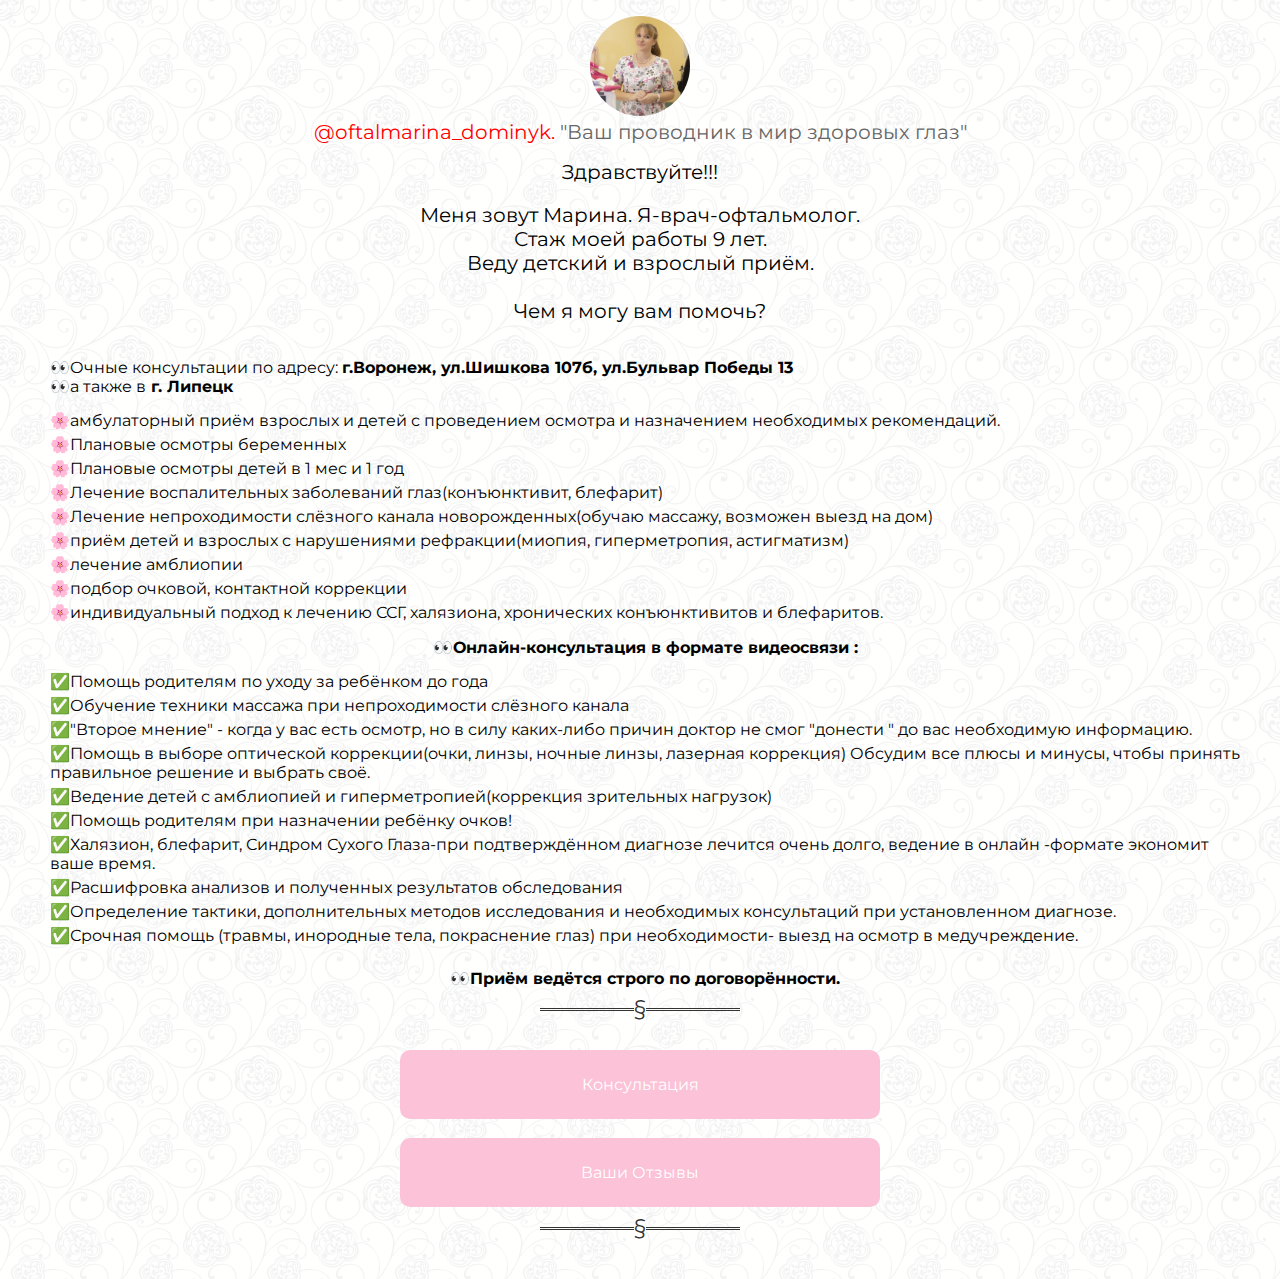
<file: index.html>
<!DOCTYPE html>
<html lang="ru">

<head>
	<link href="https://fonts.googleapis.com/css2?family=Montserrat:wght@300;400;500;700&display=swap" rel="stylesheet">
	<meta charset="UTF-8">
	<meta name="viewport" content="width=device-width, initial-scale=1.0">
	<title>ОФТАЛЬМОЛОГ / Воронеж</title>
	<link rel="shortcut icon" href="/img/favicon.ico" type="image/x-icon">
	<link rel="stylesheet" href="style.css">
</head>

<body>
	<main>
		<div class="wrapper">
			<div class="container">
				<header>
					<div class="header">
						<div class="figure">
							<figure class="fig">
								<a href="index.html" title="Главная"><img src="img/inst_logo.jpeg" width="100" height="100"
										alt="Log_img"></a>
								<figcaption>
									<p> <span>@oftalmarina_dominyk.</span> "Ваш проводник в мир здоровых глаз"</p>
								</figcaption>
							</figure>
						</div>
						<div class="head_title">
							<p>Здравствуйте!!!</p>
							⠀<p>Меня зовут Марина. Я-врач-офтальмолог. <br>
								Стаж моей работы 9 лет. <br>
								Веду детский и взрослый приём. <br><br>
								Чем я могу вам помочь?</p>
							⠀⠀<p></p>
							<ul>
								<li class="first_fix">👀Очные консультации по адресу: <b>г.Воронеж, ул.Шишкова 107б, ул.Бульвар Победы
										13</b>
								</li>
								<li class="first_fix">👀а также в<b> г. Липецк</b>
								</li>
								<li class="second">🌸амбулаторный приём взрослых и детей с проведением осмотра и назначением необходимых
									рекомендаций.
								</li>
								<li>🌸Плановые осмотры беременных</li>
								<li>🌸Плановые осмотры детей в 1 мес и 1 год</li>
								<li>🌸Лечение воспалительных заболеваний глаз(конъюнктивит, блефарит)</li>
								<li>🌸Лечение непроходимости слёзного канала новорожденных(обучаю массажу, возможен выезд на дом)</li>
								<li>🌸приём детей и взрослых с нарушениями рефракции(миопия, гиперметропия, астигматизм)</li>
								<li>🌸лечение амблиопии</li>
								<li>🌸подбор очковой, контактной коррекции</li>
								<li>🌸индивидуальный подход к лечению ССГ, халязиона, хронических конъюнктивитов и блефаритов.</li>
							</ul>

							<ul>
								<li class="first_fix center">👀<b>Онлайн-консультация в формате видеосвязи :</b></li>
								<li class="second">✅Помощь родителям по уходу за ребёнком до года</li>
								<li>✅Обучение техники массажа при непроходимости слёзного канала</li>
								<li>✅"Второе мнение" - когда у вас есть осмотр, но в силу каких-либо причин доктор не смог "донести " до
									вас
									необходимую информацию.</li>
								<li>✅Помощь в выборе оптической коррекции(очки, линзы, ночные линзы, лазерная коррекция) Обсудим все
									плюсы и
									минусы,
									чтобы принять правильное решение и выбрать своё.</li>
								<li>✅Ведение детей с амблиопией и гиперметропией(коррекция зрительных нагрузок)</li>
								<li>✅Помощь родителям при назначении ребёнку очков!</li>
								<li>✅Халязион, блефарит, Синдром Сухого Глаза-при подтверждённом диагнозе лечится очень долго, ведение в
									онлайн
									-формате экономит ваше время.</li>
								<li>✅Расшифровка анализов и полученных результатов обследования</li>
								<li>✅Определение тактики, дополнительных методов исследования и необходимых консультаций при
									установленном
									диагнозе.</li>
								<li>✅Срочная помощь (травмы, инородные тела, покраснение глаз) при необходимости- выезд на осмотр в
									медучреждение.</li>
								<br>
								<li class="center"> 👀<b>Приём ведётся строго по договорённости.</b></li>
							</ul>
						</div>
					</div>
				</header>
				<main>
					<hr class="style-eight">
					<a class="button" href="Consultation.html">Консультация</a>
					<br>
					<a class="button" href="https://www.instagram.com/oftalmarina_dominyk/" title="Instagram">Ваши Отзывы</a>
					<hr class="style-eight">
					
				</main>
			</div>
		</div>
	</main>
</body>

</html>
</file>
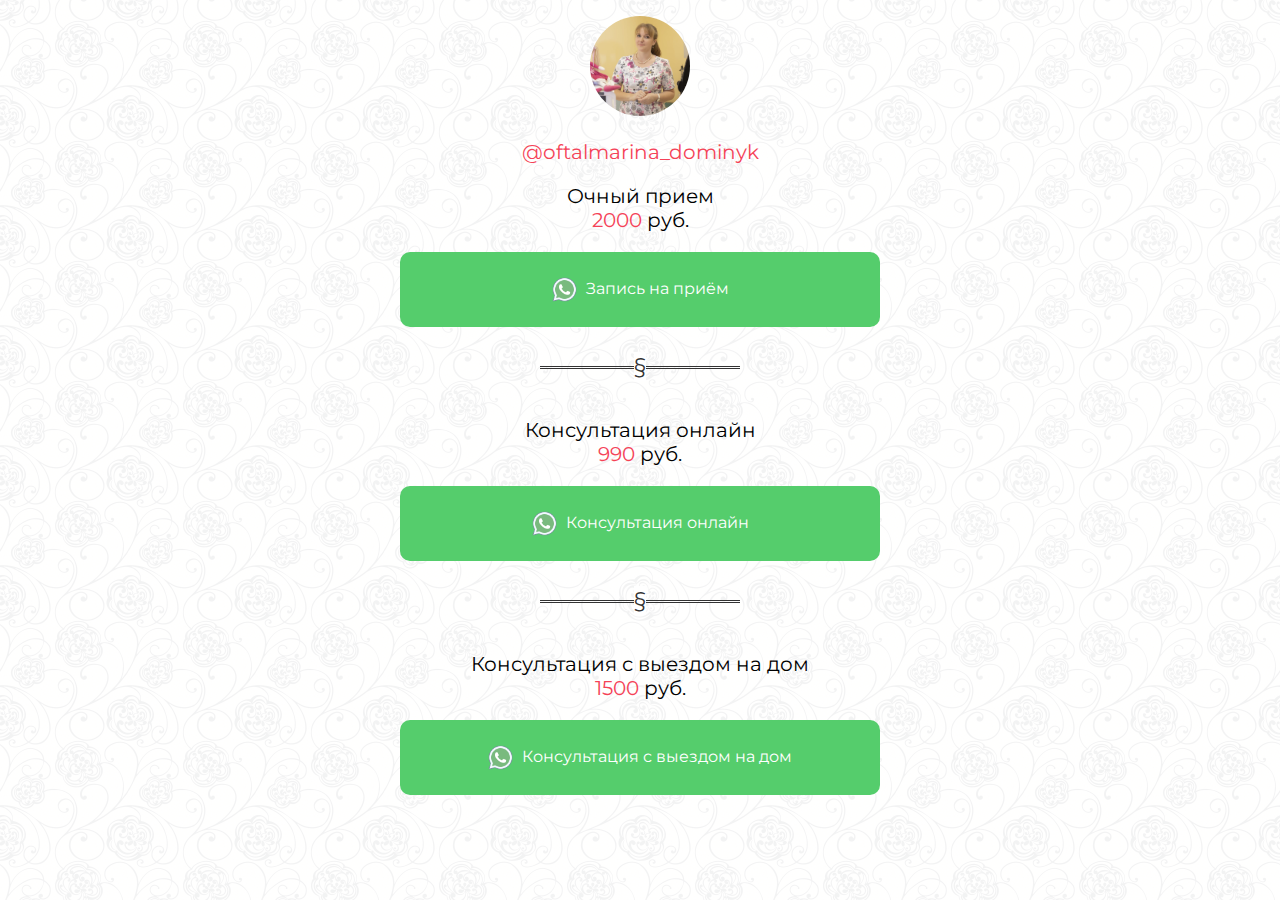
<file: Consultation.html>
<!DOCTYPE html>
<html lang="ru">

<head>
	<link href="https://fonts.googleapis.com/css2?family=Montserrat:wght@300;400;500;700&display=swap" rel="stylesheet">
	<meta charset="UTF-8">
	<meta name="viewport" content="width=device-width, initial-scale=1.0">
	<title>ОФТАЛЬМОЛОГ / Воронеж</title>
	<link rel="shortcut icon" href="/img/favicon.ico" type="image/x-icon">
	<link rel="stylesheet" href="Consultation.css">
</head>

<body>
	<main>
		<div class="wrapper">
			<div class="container">
				<figure class="fig">
					<a href="index.html"><img src="img/inst_logo.jpeg" width="100" height="100" alt="Log_img"></a>
					<figcaption>
						<p><span>@oftalmarina_dominyk</span></p>
					</figcaption>
				</figure>




				<p>Очный  прием<br>
					<span>2000</span> руб.
				</p>
				<a class="button green" href="https://wa.me/79054383922?text=Здравствуйте!Как можно попасть к вам на приём?...">
					<img src="img/icons8-whatsapp-40.png" alt="whatsapp_logo">
					Запись на приём
				</a>
				<br>


				<hr class="style-eight">

				<p>Консультация онлайн<br>
					<span>990</span> руб.
				</p>
				<a class="button green"
					href="https://wa.me/79054383922?text=Добрый день! Хочу записаться на консультацию онлайн.">
					<img src="img/icons8-whatsapp-40.png" alt="whatsapp_logo">
					Консультация онлайн
				</a>
				<br>


				<hr class="style-eight">


				<p>
					Консультация с выездом на дом <br>
					<span>1500</span> руб.
				</p>
				<a class="button green"
					href="https://wa.me/79054383922?text=Добрый день! Хочу записаться на консультацию на дому.">
					<img src="img/icons8-whatsapp-40.png" alt="whatsapp_logo">
					Консультация с выездом на дом
				</a>

			</div>
		</div>
	</main>
</body>

</html>
</file>
<file: style.css>
body { 
	background: url(img/background23.png);
	font-family: 'Montserrat', sans-serif;
	margin: 0;
	padding: 0;
}

.container	{
	margin: 0 auto;
	max-width: 1200px;
	padding-bottom: 10px;
}

.fig {
	display: block; 
	text-align: center;
	color: #666; 
}

.fig img {
	border-radius: 50%;
	padding-bottom: 0;
}


span {
	color: red;	
}

.inst_href{
	text-align: center;
}



p {
	margin: 0;
	text-align: center;
	font-size: 20px;
	font-weight: 400;
}

ul {
	padding-left: 10px;
}

ul li {
	list-style-type: none;
	padding-top: 5px;
}
.first_fix {
	padding-top: 0;

}

.center {
	text-align: center;
}

.second {
	padding-top: 15px;
	padding-left: 0;
}


.button{
	background-color: #fcc2d7;
	color: white;
	padding: 25px 20px;
  text-decoration: none;
	display: block;
	text-align: center;
	border-radius: 10px;
	margin: 0 30%;
}



.button img {
	padding-right: 5px;
	width: 25px;
	height: 25px;
	vertical-align: middle;
}

.button:hover {
	background-color: #ff2ec7;
}

.button a {
	height: 25px;
	vertical-align: middle;
}

.green{
	background-color: #55cd6c;
}

.whatsapp_logo{
	height: 40px;
	width: 40px;
}

hr.style-eight {
	overflow: visible; /* For IE */
	padding:  0;
	border: none;
	border-top: medium double #333;
	color: #333;
	text-align: center;
	width: 200px;
	margin-top: 20px;
	margin-bottom: 10px;
}
hr.style-eight:after {
	content: "§";
	display: inline-block;
	position: relative;
	top: -0.7em;
	font-size: 1.5em;
	padding: 0 0;
	background: white;
}

@media (max-width:1200px) {
	.container	{
		max-width: 970px;
		margin: 0 1%;
	}
}

@media (max-width:1024px) {
	.container	{
		max-width: 750px;
		margin: 0 auto;
	}
}

@media (max-width:767px) {
	.container	{
		max-width: none;
		margin: 0 1%;
	}
	p {
		font-size: 16px;
	}
	.button {
		margin: 0 1%;
	}
}
</file>
<file: Consultation.css>
body { 
	background: url(img/background23.png);
	font-family: 'Montserrat', sans-serif;
	margin: 0;
	padding: 0;
}

.container	{
	margin: 0 auto;
	max-width: 1200px;
	padding-bottom: 10px;
}



.fig {
	display: block; 
	text-align: center;
	color: #666; 
}

.fig img {
	border-radius: 50%;
	padding-bottom: 0;
}



.inst_href{
	text-align: center;
}

p {
	text-align: center;
	font-size: 20px;
	font-weight: 400;
}

ul {
	padding-left: 10px;
}

ul li {
	list-style-type: none;
}

span {
	color: #f54257;
}


.button{
	background-color: #fcc2d7;
	color: white;
	padding: 25px 20px;
  text-decoration: none;
	display: block;
	text-align: center;
	border-radius: 10px;
	margin: 0 30%;
}

.button img {
	padding-right: 5px;
	width: 25px;
	height: 25px;
	vertical-align: middle;
}
.row{
	display: flex;
	vertical-align: ;
}

.button a {
	
	height: 25px;
	vertical-align: middle;
}

.green{
	background-color: #55cd6c;
}

.whatsapp_logo{
	height: 40px;
	width: 40px;
}

hr.style-eight {
	overflow: visible; /* For IE */
	padding:  0;
	border: none;
	border-top: medium double #333;
	color: #333;
	text-align: center;
	width: 200px;
	margin-top: 20px;
	margin-bottom: 10px;
}
hr.style-eight:after {
	content: "§";
	display: inline-block;
	position: relative;
	top: -0.7em;
	font-size: 1.5em;
	padding: 0 0;
	background: white;
}

@media (max-width:1200px) {
	.container	{
		max-width: 970px;
		margin: 0 1%;
	}
	
}

@media (max-width:992px) {
	.container	{
		max-width: 750px;
		margin: 0 1%;
	}
	.
}

@media (max-width:767px) {
	.container	{
		max-width: none;
		margin: 0 1%;
	}
	p {
		font-size: 16px;
	}
	.button {
		margin: 0 1%;
	}
}
</file>
